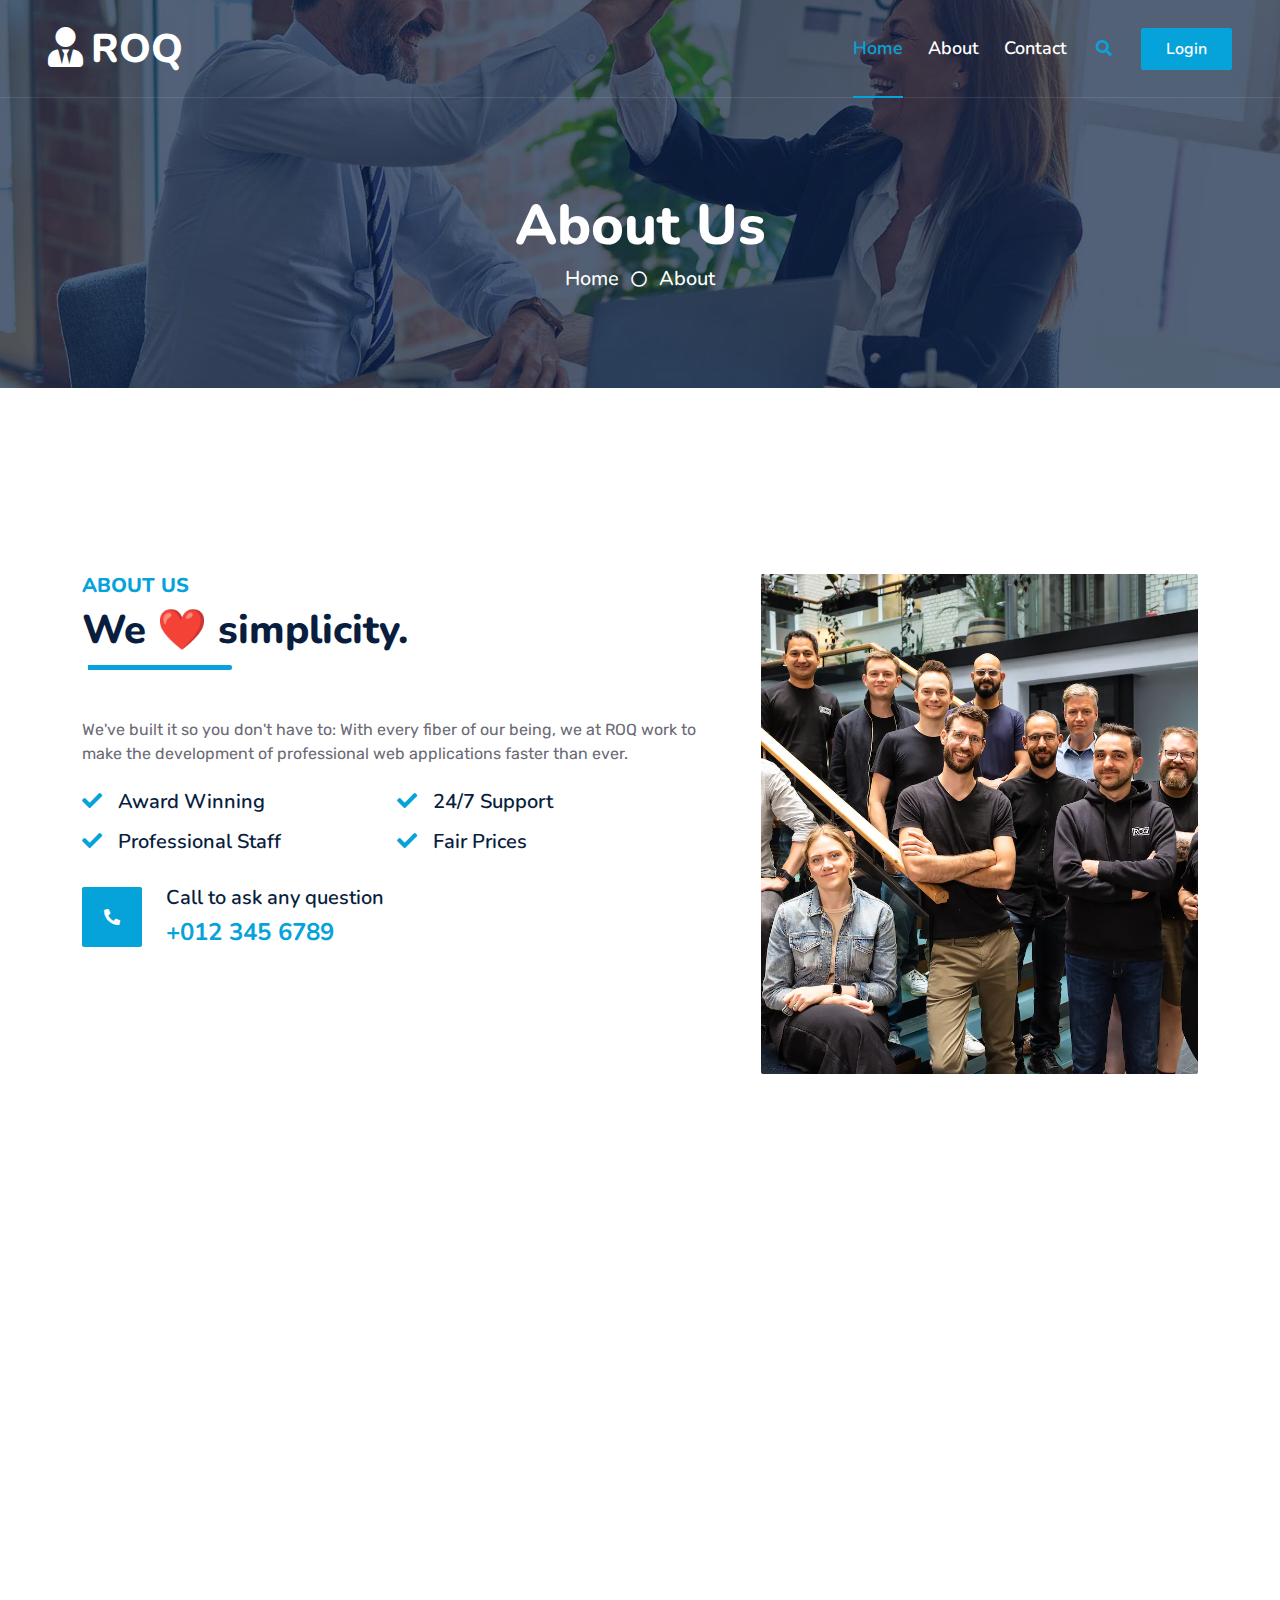
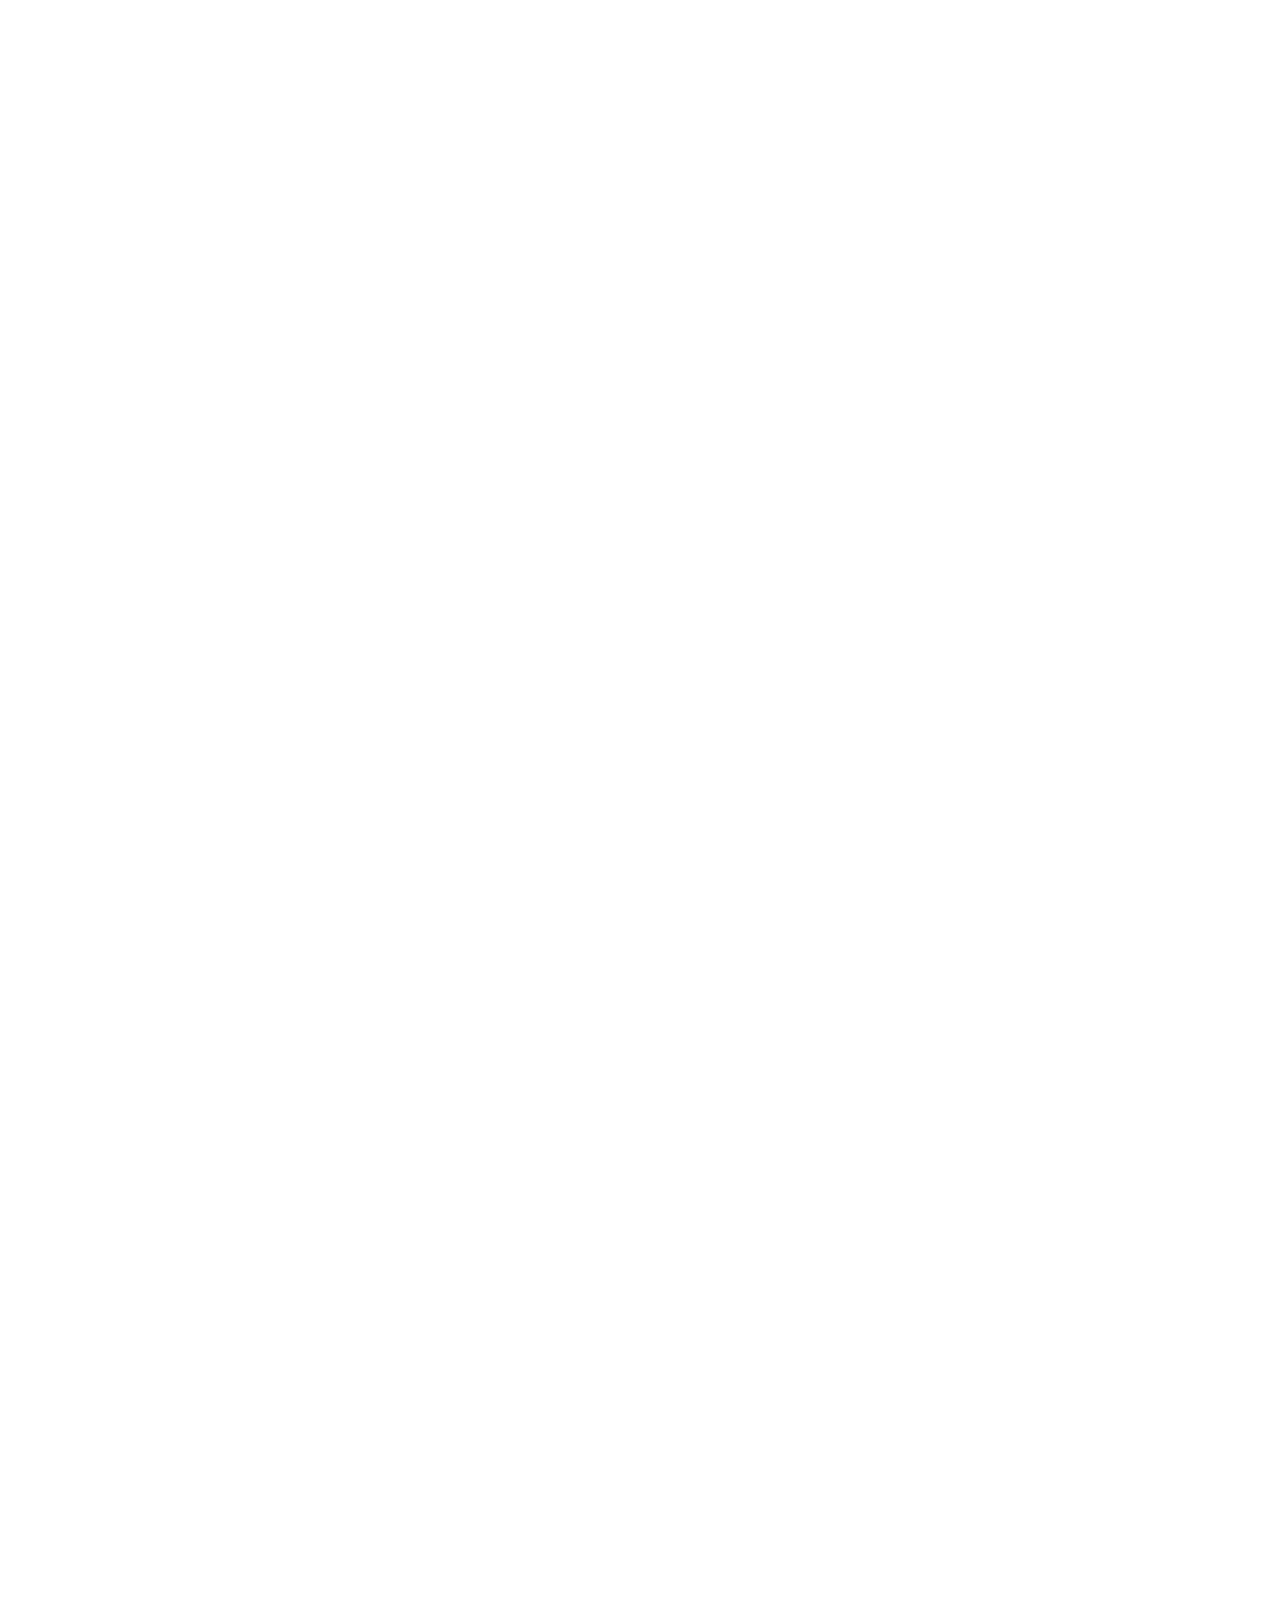
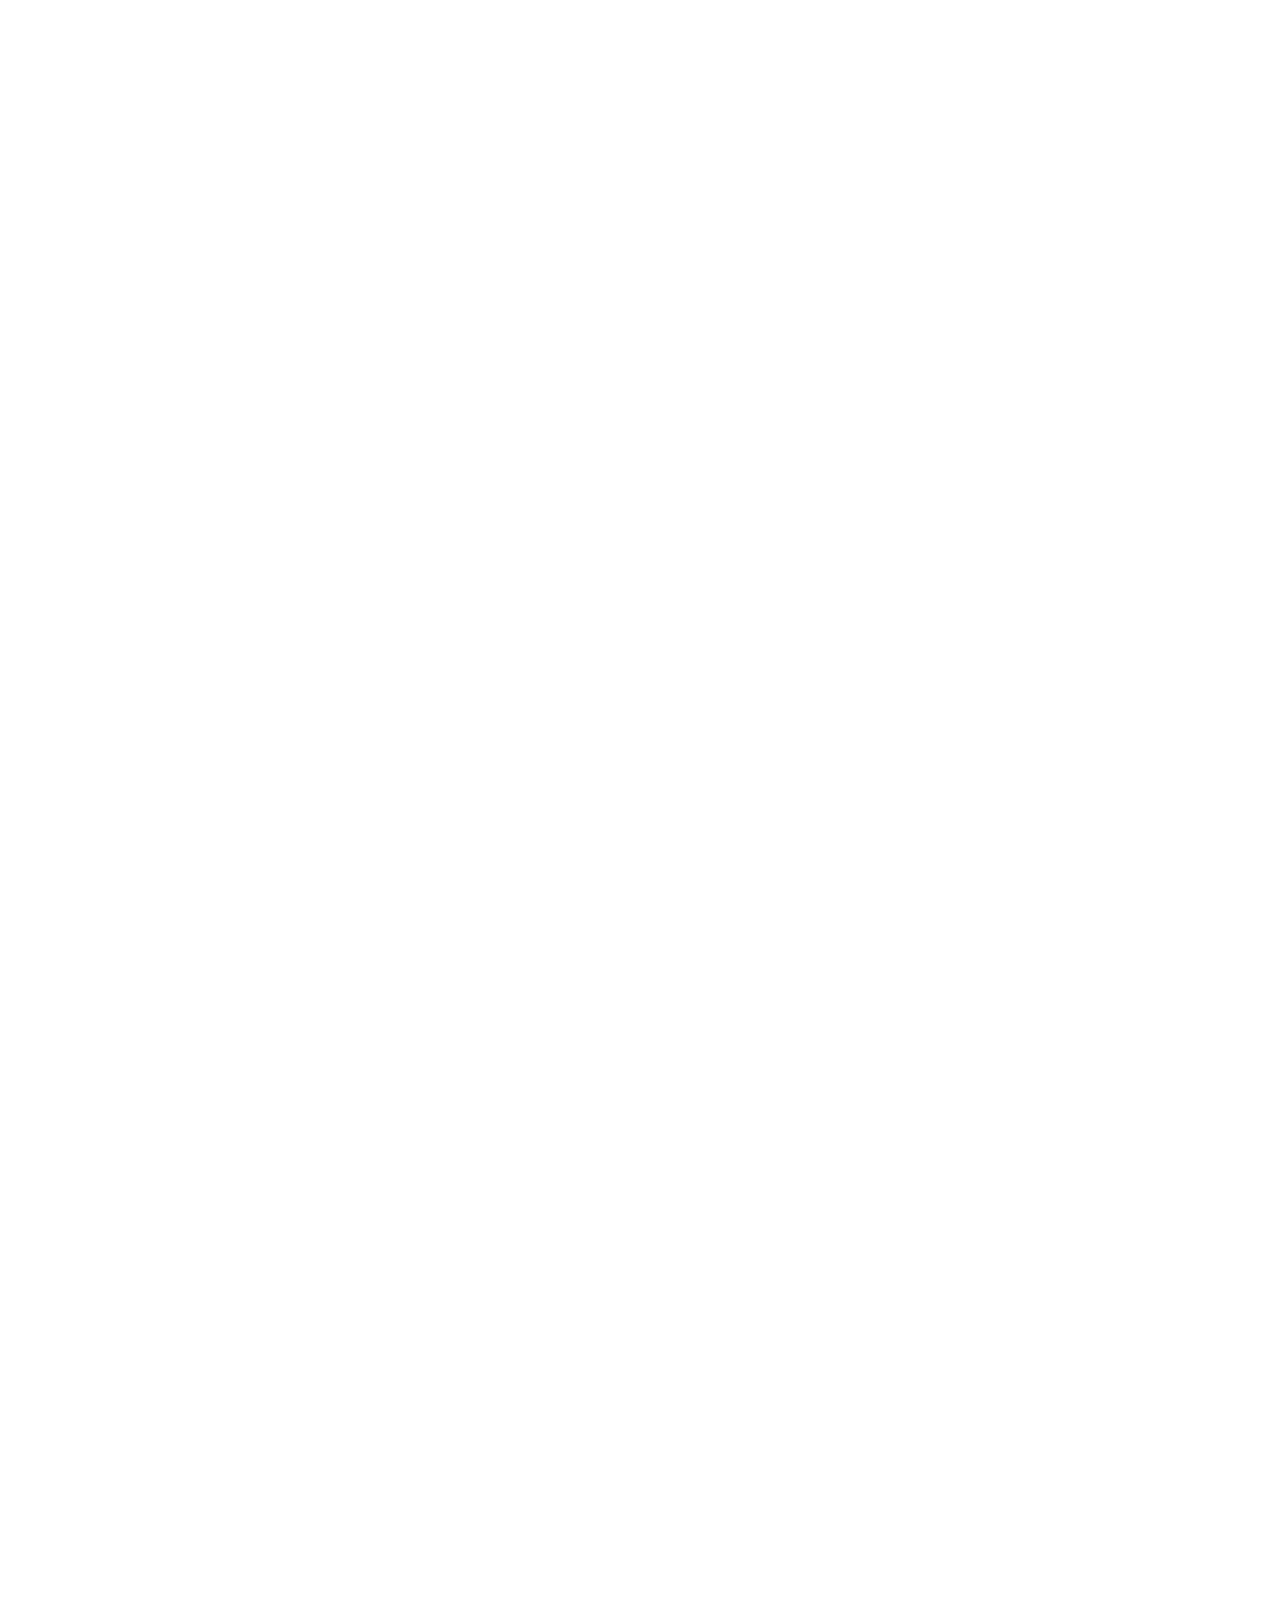
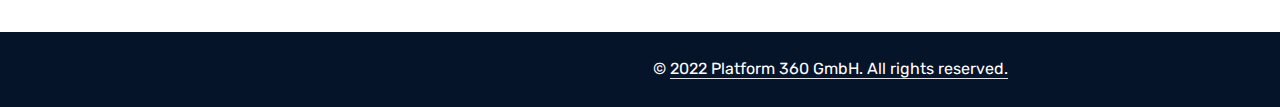
<file: about.html>
<!DOCTYPE html>
<html lang="en">

<head>
    <meta charset="utf-8">
    <title>ROQ</title>
    <meta content="width=device-width, initial-scale=1.0" name="viewport">
    <meta content="Free HTML Templates" name="keywords">
    <meta content="Free HTML Templates" name="description">

    <!-- Favicon -->
    <link href="img/favicon.ico" rel="icon">

    <!-- Google Web Fonts -->
    <link rel="preconnect" href="https://fonts.googleapis.com">
    <link rel="preconnect" href="https://fonts.gstatic.com" crossorigin>
    <link href="https://fonts.googleapis.com/css2?family=Nunito:wght@400;600;700;800&family=Rubik:wght@400;500;600;700&display=swap" rel="stylesheet">

    <!-- Icon Font Stylesheet -->
    <link href="https://cdnjs.cloudflare.com/ajax/libs/font-awesome/5.10.0/css/all.min.css" rel="stylesheet">
    <link href="https://cdn.jsdelivr.net/npm/bootstrap-icons@1.4.1/font/bootstrap-icons.css" rel="stylesheet">

    <!-- Libraries Stylesheet -->
    <link href="lib/owlcarousel/assets/owl.carousel.min.css" rel="stylesheet">
    <link href="lib/animate/animate.min.css" rel="stylesheet">

    <!-- Customized Bootstrap Stylesheet -->
    <link href="css/bootstrap.min.css" rel="stylesheet">

    <!-- Template Stylesheet -->
    <link href="css/style.css" rel="stylesheet">
</head>

<body>
    <!-- Spinner Start -->
    <div id="spinner" class="show bg-white position-fixed translate-middle w-100 vh-100 top-50 start-50 d-flex align-items-center justify-content-center">
        <div class="spinner"></div>
    </div>
    <!-- Spinner End -->


    <!-- Topbar Start -->

    <!-- Topbar End -->


    <!-- Navbar Start -->
    <div class="container-fluid position-relative p-0">
        <nav class="navbar navbar-expand-lg navbar-dark px-5 py-3 py-lg-0">
            <a href="index.html" class="navbar-brand p-0">
                <h1 class="m-0"><i class="fa fa-user-tie me-2"></i>ROQ</h1>
            </a>
            <button class="navbar-toggler" type="button" data-bs-toggle="collapse" data-bs-target="#navbarCollapse">
                <span class="fa fa-bars"></span>
            </button>
            <div class="collapse navbar-collapse" id="navbarCollapse">
                <div class="navbar-nav ms-auto py-0">
                    <a href="index.html" class="nav-item nav-link active">Home</a>
                    <a href="about.html" class="nav-item nav-link">About</a>
                    <a href="contact.html" class="nav-item nav-link">Contact</a>
        
                </div>
                </div>
                <butaton type="button" class="btn text-primary ms-3" data-bs-toggle="modal" data-bs-target="#searchModal"><i class="fa fa-search"></i></butaton>
                <a href="login.html" class="btn btn-primary py-2 px-4 ms-3">Login</a>
            </div>
        </nav>

        <div class="container-fluid bg-primary py-5 bg-header" style="margin-bottom: 90px;">
            <div class="row py-5">
                <div class="col-12 pt-lg-5 mt-lg-5 text-center">
                    <h1 class="display-4 text-white animated zoomIn">About Us</h1>
                    <a href="" class="h5 text-white">Home</a>
                    <i class="far fa-circle text-white px-2"></i>
                    <a href="" class="h5 text-white">About</a>
                </div>
            </div>
        </div>
    </div>
    <!-- Navbar End -->


    <!-- Full Screen Search Start -->
    <div class="modal fade" id="searchModal" tabindex="-1">
        <div class="modal-dialog modal-fullscreen">
            <div class="modal-content" style="background: rgba(9, 30, 62, .7);">
                <div class="modal-header border-0">
                    <button type="button" class="btn bg-white btn-close" data-bs-dismiss="modal" aria-label="Close"></button>
                </div>
                <div class="modal-body d-flex align-items-center justify-content-center">
                    <div class="input-group" style="max-width: 600px;">
                        <input type="text" class="form-control bg-transparent border-primary p-3" placeholder="Type search keyword">
                        <button class="btn btn-primary px-4"><i class="bi bi-search"></i></button>
                    </div>
                </div>
            </div>
        </div>
    </div>
    <!-- Full Screen Search End -->


    <!-- About Start -->
    <div class="container-fluid py-5 wow fadeInUp" data-wow-delay="0.1s">
        <div class="container py-5">
            <div class="row g-5">
                <div class="col-lg-7">
                    <div class="section-title position-relative pb-3 mb-5">
                        <h5 class="fw-bold text-primary text-uppercase">About Us</h5>
                        <h1 class="mb-0">We ❤️ simplicity.</h1>
                    </div>
                    <p class="mb-4">We've built it so you don't have to: With every fiber of our being, we at ROQ work to make the development of professional web applications faster than ever.</p>
                    <div class="row g-0 mb-3">
                        <div class="col-sm-6 wow zoomIn" data-wow-delay="0.2s">
                            <h5 class="mb-3"><i class="fa fa-check text-primary me-3"></i>Award Winning</h5>
                            <h5 class="mb-3"><i class="fa fa-check text-primary me-3"></i>Professional Staff</h5>
                        </div>
                        <div class="col-sm-6 wow zoomIn" data-wow-delay="0.4s">
                            <h5 class="mb-3"><i class="fa fa-check text-primary me-3"></i>24/7 Support</h5>
                            <h5 class="mb-3"><i class="fa fa-check text-primary me-3"></i>Fair Prices</h5>
                        </div>
                    </div>
                    <div class="d-flex align-items-center mb-4 wow fadeIn" data-wow-delay="0.6s">
                        <div class="bg-primary d-flex align-items-center justify-content-center rounded" style="width: 60px; height: 60px;">
                            <i class="fa fa-phone-alt text-white"></i>
                        </div>
                        <div class="ps-4">
                            <h5 class="mb-2">Call to ask any question</h5>
                            <h4 class="text-primary mb-0">+012 345 6789</h4>
                        </div>
                    </div>
                    <a href="#" class="btn btn-primary py-3 px-5 mt-3 wow zoomIn" data-wow-delay="0.9s">Request A Quote</a>
                </div>
                <div class="col-lg-5" style="min-height: 500px;">
                    <div class="position-relative h-100">
                        <img class="position-absolute w-100 h-100 rounded wow zoomIn" data-wow-delay="0.9s" src="img/abtimg1.webp" style="object-fit: cover;">
                    </div>
                </div>
            </div>
        </div>
    </div>
    <!-- About End -->
     
    <div class="container-fluid py-5 wow fadeInUp" data-wow-delay="0.1s">
        <div class="container py-5">

            <div class="row g-5">
                <div class="col-lg-5" style="min-height: 500px;">
                    <div class="position-relative h-100">
                        <img class="position-absolute w-100 h-100 rounded wow zoomIn" data-wow-delay="0.9s" src="img/abtimg2.webp" style="object-fit: cover;">
                    </div>
                </div>
                <div class="col-lg-7">
                    <div class="section-title position-relative pb-3 mb-5">
                        <h1 class="mb-0">ROQ is the solution that we were missing ourselves</h1>
                    </div>
                    <p class="mb-4">As a developer, you intuitively want to build everything yourself. However, once you see how complex and apparently easy things can be, you want to use existing functionality whenever possible.

                        ROQ enables you to deliver incredible SaaS app by providing the features you will surely need. You can use our features within hours – with depth and quality you would not be able to built yourself.
                        
                        Facilitating the work of fellow engineers is what drives us!
                        
                        Fabian Wesner, Co-Founder ROQ Technology</p>
            
                </div>
                
            </div>
        </div>
    </div>
   <!-- testimonial -->
 
   <div class="container-fluid py-5 wow fadeInUp" data-wow-delay="0.1s">
    <div class="container py-5">
        <div class="section-title text-center position-relative pb-3 mb-4 mx-auto" style="max-width: 600px;">
            <h5 class="fw-bold text-primary text-uppercase">In the News</h5>
        </div>
        <div class="owl-carousel testimonial-carousel wow fadeInUp" data-wow-delay="0.6s">
            <div class="testimonial-item bg-light my-4">
                <div class="d-flex align-items-center border-bottom pt-5 pb-4 px-5">
                    <img class="img-fluid rounded" src="img/tes1.webp" style="width: 60px; height: 60px;" >
                    <div class="ps-4">
                        <h4 class="text-primary mb-1">welt.de</h4>
                        <small class="text-uppercase"></small>
                    </div>
                </div>
                <div class="pt-4 pb-5 px-5">
                    Dolor et eos labore, stet justo sed est sed. Diam sed sed dolor stet amet eirmod eos labore diam
                </div>
            </div>
            <div class="testimonial-item bg-light my-4">
                <div class="d-flex align-items-center border-bottom pt-5 pb-4 px-5">
                    <img class="img-fluid rounded" src="img/tes2.webp" style="width: 60px; height: 60px;" >
                    <div class="ps-4">
                        <h4 class="text-primary mb-1">Deutche Startup</h4>
                        <small class="text-uppercase"></small>
                    </div>
                </div>
                <div class="pt-4 pb-5 px-5">
                    Dolor et eos labore, stet justo sed est sed. Diam sed sed dolor stet amet eirmod eos labore diam
                </div>
            </div>
            <div class="testimonial-item bg-light my-4">
                <div class="d-flex align-items-center border-bottom pt-5 pb-4 px-5">
                    <img class="img-fluid rounded" src="img/tes3.webp" style="width: 60px; height: 60px;" >
                    <div class="ps-4">
                        <h4 class="text-primary mb-1">Alphalist podcast</h4>
                        <small class="text-uppercase"></small>
                    </div>
                </div>
                <div class="pt-4 pb-5 px-5">
                    Dolor et eos labore, stet justo sed est sed. Diam sed sed dolor stet amet eirmod eos labore diam
                </div>
            </div>
        </div>
    </div>
</div>

   <!-- testimonial -->

    <!-- Team Start -->
    <div class="container-fluid py-5 wow fadeInUp" data-wow-delay="0.1s">
        <div class="container py-5">
            <div class="section-title text-center position-relative pb-3 mb-5 mx-auto" style="max-width: 600px;">
                <h1 class="mb-0">On the mission to improve the work of fellow developers 🤘</h1>
            </div>
            <div class="row g-5">
                <div class="col-lg-4 wow slideInUp" data-wow-delay="0.3s">
                    <div class="team-item bg-light rounded overflow-hidden">
                        <div class="team-img position-relative overflow-hidden">
                            <img class="img-fluid w-100" src="img/team1.webp" alt="">
                            <div class="team-social">
                                <a class="btn btn-lg btn-primary btn-lg-square rounded" href=""><i class="fab fa-twitter fw-normal"></i></a>
                                <a class="btn btn-lg btn-primary btn-lg-square rounded" href=""><i class="fab fa-facebook-f fw-normal"></i></a>
                                <a class="btn btn-lg btn-primary btn-lg-square rounded" href=""><i class="fab fa-instagram fw-normal"></i></a>
                                <a class="btn btn-lg btn-primary btn-lg-square rounded" href=""><i class="fab fa-linkedin-in fw-normal"></i></a>
                            </div>
                        </div>
                        <div class="text-center py-4">
                            <h4 class="text-primary">Tim Nimrier</h4>
                            <p class="text-uppercase m-0">Co Founder</p>
                        </div>
                    </div>
                </div>
                <div class="col-lg-4 wow slideInUp" data-wow-delay="0.6s">
                    <div class="team-item bg-light rounded overflow-hidden">
                        <div class="team-img position-relative overflow-hidden">
                            <img class="img-fluid w-100" src="img/team2.webp" alt="">
                            <div class="team-social">
                                <a class="btn btn-lg btn-primary btn-lg-square rounded" href=""><i class="fab fa-twitter fw-normal"></i></a>
                                <a class="btn btn-lg btn-primary btn-lg-square rounded" href=""><i class="fab fa-facebook-f fw-normal"></i></a>
                                <a class="btn btn-lg btn-primary btn-lg-square rounded" href=""><i class="fab fa-instagram fw-normal"></i></a>
                                <a class="btn btn-lg btn-primary btn-lg-square rounded" href=""><i class="fab fa-linkedin-in fw-normal"></i></a>
                            </div>
                        </div>
                        <div class="text-center py-4">
                            <h4 class="text-primary">Fabian Wesner</h4>
                            <p class="text-uppercase m-0">CTO & Co Founder</p>
                        </div>
                    </div>
                </div>
                <div class="col-lg-4 wow slideInUp" data-wow-delay="0.9s">
                    <div class="team-item bg-light rounded overflow-hidden">
                        <div class="team-img position-relative overflow-hidden">
                            <img class="img-fluid w-100" src="img/team3.webp" alt="">
                            <div class="team-social">
                                <a class="btn btn-lg btn-primary btn-lg-square rounded" href=""><i class="fab fa-twitter fw-normal"></i></a>
                                <a class="btn btn-lg btn-primary btn-lg-square rounded" href=""><i class="fab fa-facebook-f fw-normal"></i></a>
                                <a class="btn btn-lg btn-primary btn-lg-square rounded" href=""><i class="fab fa-instagram fw-normal"></i></a>
                                <a class="btn btn-lg btn-primary btn-lg-square rounded" href=""><i class="fab fa-linkedin-in fw-normal"></i></a>
                            </div>
                        </div>
                        <div class="text-center py-4">
                            <h4 class="text-primary">Praveen Koka</h4>
                            <p class="text-uppercase m-0">Vp Engineer</p>
                        </div>
                    </div>
                </div>

                <div class="col-lg-4 wow slideInUp" data-wow-delay="0.9s">
                    <div class="team-item bg-light rounded overflow-hidden">
                        <div class="team-img position-relative overflow-hidden">
                            <img class="img-fluid w-100" src="img/team4.webp" alt="">
                            <div class="team-social">
                                <a class="btn btn-lg btn-primary btn-lg-square rounded" href=""><i class="fab fa-twitter fw-normal"></i></a>
                                <a class="btn btn-lg btn-primary btn-lg-square rounded" href=""><i class="fab fa-facebook-f fw-normal"></i></a>
                                <a class="btn btn-lg btn-primary btn-lg-square rounded" href=""><i class="fab fa-instagram fw-normal"></i></a>
                                <a class="btn btn-lg btn-primary btn-lg-square rounded" href=""><i class="fab fa-linkedin-in fw-normal"></i></a>
                            </div>
                        </div>
                        <div class="text-center py-4">
                            <h4 class="text-primary">Necoly Savin</h4>
                            <p class="text-uppercase m-0">Lead Artitect</p>
                        </div>
                    </div>
                </div>
                <div class="col-lg-4 wow slideInUp" data-wow-delay="0.9s">
                    <div class="team-item bg-light rounded overflow-hidden">
                        <div class="team-img position-relative overflow-hidden">
                            <img class="img-fluid w-100" src="img/team1.webp" alt="">
                            <div class="team-social">
                                <a class="btn btn-lg btn-primary btn-lg-square rounded" href=""><i class="fab fa-twitter fw-normal"></i></a>
                                <a class="btn btn-lg btn-primary btn-lg-square rounded" href=""><i class="fab fa-facebook-f fw-normal"></i></a>
                                <a class="btn btn-lg btn-primary btn-lg-square rounded" href=""><i class="fab fa-instagram fw-normal"></i></a>
                                <a class="btn btn-lg btn-primary btn-lg-square rounded" href=""><i class="fab fa-linkedin-in fw-normal"></i></a>
                            </div>
                        </div>
                        <div class="text-center py-4">
                            <h4 class="text-primary">Ahmed Sohaib</h4>
                            <p class="text-uppercase m-0">Director Infratstucture</p>
                        </div>
                    </div>
                </div>
                <div class="col-lg-4 wow slideInUp" data-wow-delay="0.9s">
                    <div class="team-item bg-light rounded overflow-hidden">
                        <div class="team-img position-relative overflow-hidden">
                            <img class="img-fluid w-100" src="img/team2.webp" alt="">
                            <div class="team-social">
                                <a class="btn btn-lg btn-primary btn-lg-square rounded" href=""><i class="fab fa-twitter fw-normal"></i></a>
                                <a class="btn btn-lg btn-primary btn-lg-square rounded" href=""><i class="fab fa-facebook-f fw-normal"></i></a>
                                <a class="btn btn-lg btn-primary btn-lg-square rounded" href=""><i class="fab fa-instagram fw-normal"></i></a>
                                <a class="btn btn-lg btn-primary btn-lg-square rounded" href=""><i class="fab fa-linkedin-in fw-normal"></i></a>
                            </div>
                        </div>
                        <div class="text-center py-4">
                            <h4 class="text-primary">Tobias Stetter</h4>
                            <p class="text-uppercase m-0">Director Marketing</p>
                        </div>
                    </div>
                </div>
            </div>
        </div>
    </div>
    <!-- Team End -->


    <!-- Vendor Start -->
    <div class="container-fluid py-5 wow fadeInUp" data-wow-delay="0.1s">
        <div class="container py-5">
            <div class="row g-5">
                <div class="col-lg-7">
                    <div class="section-title position-relative pb-3 mb-5">
                        <h5 class="fw-bold text-primary text-uppercase">Meet the founders</h5>
                        <p class="mb-0">ROQ was founded in 2020 by Tim Niemeier and Fabian Wesner, two experienced CTOs and the remaining team joined shortly thereafter.

                            Tim left his CTO position at Rocket Internet and Global Founders Capital to start ROQ. Earlier in his career, Tim was a freelancing CTO delivering large-scale IT innovation projects for startups and enterprises. Also, he was a frequent consultant to VCs and PEs for tech due diligences. Earlier he launched two tech startups in Berlin, both with a sucessful exit.
                            
                            Fabian co-founded and built the tech side of Spryker Systems, one of the leading commerce solutions in the market. Earlier, he was CTO at Rocket Internet and Project A.</p>
                    </div>
            
    
                   
                </div>
                <div class="col-lg-5" style="min-height: 500px;">
                    <div class="position-relative h-100">
                        <img class="position-absolute w-100 h-100 rounded wow zoomIn" data-wow-delay="0.9s" src="img/abtimg3.webp" style="object-fit: cover;">
                    </div>
                </div>
            </div>
        </div>
    </div>
    <!-- Vendor End -->
    

    <!-- Footer Start -->
    <div class="container-fluid bg-dark text-light mt-5 wow fadeInUp" data-wow-delay="0.1s">
        <div class="container">
            <div class="row gx-5">
                <div class="col-lg-4 col-md-6 footer-about">
                    <div class="d-flex flex-column align-items-center justify-content-center text-center h-100 bg-primary p-4">
                        <a href="index.html" class="navbar-brand">
                            <h1 class="m-0 text-white"><i class="fa fa-user-tie me-2"></i>ROQ</h1>
                        </a>
                        <p class="mt-3 mb-4">Lorem diam sit erat dolor elitr et, diam lorem justo amet clita stet eos sit. Elitr dolor duo lorem, elitr clita ipsum sea. Diam amet erat lorem stet eos. Diam amet et kasd eos duo.</p>
                        <form action="">
                            <div class="input-group">
                                <input type="text" class="form-control border-white p-3" placeholder="Your Email">
                                <button class="btn btn-dark">Sign Up</button>
                            </div>
                        </form>
                    </div>
                </div>
                <div class="col-lg-8 col-md-6">
                    <div class="row gx-5">
                        <div class="col-lg-4 col-md-12 pt-5 mb-5">
                            <div class="section-title section-title-sm position-relative pb-3 mb-4">
                                <h3 class="text-light mb-0">Get In Touch</h3>
                            </div>
                            <div class="d-flex mb-2">
                                <i class="bi bi-geo-alt text-primary me-2"></i>
                                <p class="mb-0">123 Street, New York, USA</p>
                            </div>
                            <div class="d-flex mb-2">
                                <i class="bi bi-envelope-open text-primary me-2"></i>
                                <p class="mb-0">info@example.com</p>
                            </div>
                            <div class="d-flex mb-2">
                                <i class="bi bi-telephone text-primary me-2"></i>
                                <p class="mb-0">+012 345 67890</p>
                            </div>
                            <div class="d-flex mt-4">
                                <a class="btn btn-primary btn-square me-2" href="#"><i class="fab fa-twitter fw-normal"></i></a>
                                <a class="btn btn-primary btn-square me-2" href="#"><i class="fab fa-facebook-f fw-normal"></i></a>
                                <a class="btn btn-primary btn-square me-2" href="#"><i class="fab fa-linkedin-in fw-normal"></i></a>
                                <a class="btn btn-primary btn-square" href="#"><i class="fab fa-instagram fw-normal"></i></a>
                            </div>
                        </div>
                        <div class="col-lg-4 col-md-12 pt-0 pt-lg-5 mb-5">
                            <div class="section-title section-title-sm position-relative pb-3 mb-4">
                                <h3 class="text-light mb-0">Quick Links</h3>
                            </div>
                            <div class="link-animated d-flex flex-column justify-content-start">
                                <a class="text-light mb-2" href="#"><i class="bi bi-arrow-right text-primary me-2"></i>Inprint</a>
                                <a class="text-light mb-2" href="#"><i class="bi bi-arrow-right text-primary me-2"></i>Privacy</a>
                                <a class="text-light mb-2" href="#"><i class="bi bi-arrow-right text-primary me-2"></i>Jobs</a>
                            </div>
                        </div>
                    </div>
                </div>
            </div>
        </div>
    </div>
    <div class="container-fluid text-white" style="background: #061429;">
        <div class="container text-center">
            <div class="row justify-content-end">
                <div class="col-lg-8 col-md-6">
                    <div class="d-flex align-items-center justify-content-center" style="height: 75px;">
                        <p class="mb-0">&copy; <a class="text-white border-bottom" href="#">2022 Platform 360 GmbH. All rights reserved.</a> 
						
                    </div>
                </div>
            </div>
        </div>
    </div>
    <!-- Footer End -->


    <!-- Back to Top -->
    <a href="#" class="btn btn-lg btn-primary btn-lg-square rounded back-to-top"><i class="bi bi-arrow-up"></i></a>


    <!-- JavaScript Libraries -->
    <script src="https://code.jquery.com/jquery-3.4.1.min.js"></script>
    <script src="https://cdn.jsdelivr.net/npm/bootstrap@5.0.0/dist/js/bootstrap.bundle.min.js"></script>
    <script src="lib/wow/wow.min.js"></script>
    <script src="lib/easing/easing.min.js"></script>
    <script src="lib/waypoints/waypoints.min.js"></script>
    <script src="lib/counterup/counterup.min.js"></script>
    <script src="lib/owlcarousel/owl.carousel.min.js"></script>

    <!-- Template Javascript -->
    <script src="js/main.js"></script>
</body>

</html>
</file>
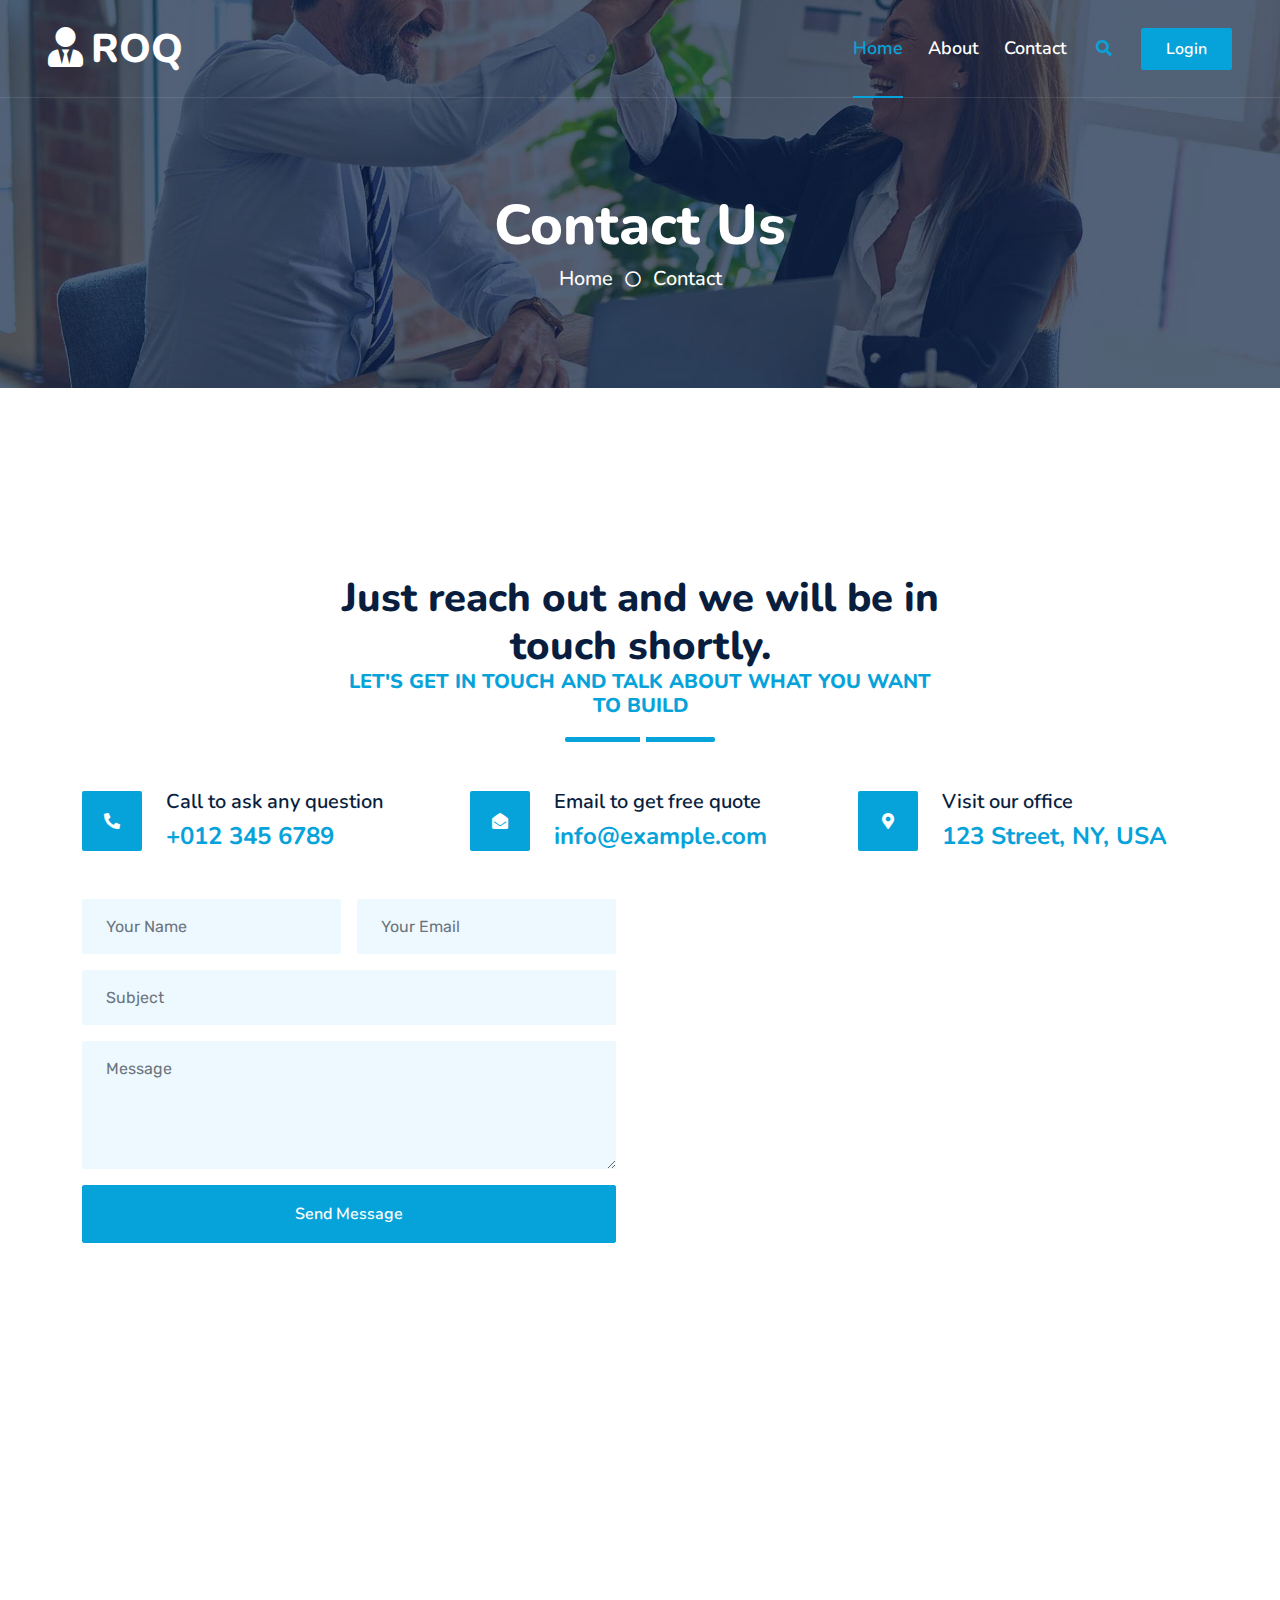
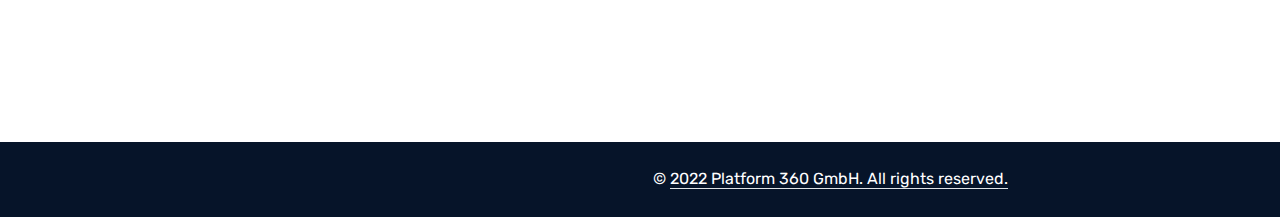
<file: contact.html>
<!DOCTYPE html>
<html lang="en">

<head>
    <meta charset="utf-8">
    <title>ROQ</title>
    <meta content="width=device-width, initial-scale=1.0" name="viewport">
    <meta content="Free HTML Templates" name="keywords">
    <meta content="Free HTML Templates" name="description">

    <!-- Favicon -->
    <link href="img/favicon.ico" rel="icon">

    <!-- Google Web Fonts -->
    <link rel="preconnect" href="https://fonts.googleapis.com">
    <link rel="preconnect" href="https://fonts.gstatic.com" crossorigin>
    <link href="https://fonts.googleapis.com/css2?family=Nunito:wght@400;600;700;800&family=Rubik:wght@400;500;600;700&display=swap" rel="stylesheet">

    <!-- Icon Font Stylesheet -->
    <link href="https://cdnjs.cloudflare.com/ajax/libs/font-awesome/5.10.0/css/all.min.css" rel="stylesheet">
    <link href="https://cdn.jsdelivr.net/npm/bootstrap-icons@1.4.1/font/bootstrap-icons.css" rel="stylesheet">

    <!-- Libraries Stylesheet -->
    <link href="lib/owlcarousel/assets/owl.carousel.min.css" rel="stylesheet">
    <link href="lib/animate/animate.min.css" rel="stylesheet">

    <!-- Customized Bootstrap Stylesheet -->
    <link href="css/bootstrap.min.css" rel="stylesheet">

    <!-- Template Stylesheet -->
    <link href="css/style.css" rel="stylesheet">
</head>

<body>
    <!-- Spinner Start -->
    <div id="spinner" class="show bg-white position-fixed translate-middle w-100 vh-100 top-50 start-50 d-flex align-items-center justify-content-center">
        <div class="spinner"></div>
    </div>
    <!-- Spinner End -->


    <!-- Topbar Start -->

    <!-- Topbar End -->


    <!-- Navbar Start -->
    <div class="container-fluid position-relative p-0">
        <nav class="navbar navbar-expand-lg navbar-dark px-5 py-3 py-lg-0">
            <a href="index.html" class="navbar-brand p-0">
                <h1 class="m-0"><i class="fa fa-user-tie me-2"></i>ROQ</h1>
            </a>
            <button class="navbar-toggler" type="button" data-bs-toggle="collapse" data-bs-target="#navbarCollapse">
                <span class="fa fa-bars"></span>
            </button>
            <div class="collapse navbar-collapse" id="navbarCollapse">
                <div class="navbar-nav ms-auto py-0">
                    <a href="index.html" class="nav-item nav-link active">Home</a>
                    <a href="about.html" class="nav-item nav-link">About</a>
                    <a href="contact.html" class="nav-item nav-link">Contact</a>
        
                </div>
                </div>
                <butaton type="button" class="btn text-primary ms-3" data-bs-toggle="modal" data-bs-target="#searchModal"><i class="fa fa-search"></i></butaton>
                <a href="login.html" class="btn btn-primary py-2 px-4 ms-3">Login</a>
            </div>
        </nav>

        <div class="container-fluid bg-primary py-5 bg-header" style="margin-bottom: 90px;">
            <div class="row py-5">
                <div class="col-12 pt-lg-5 mt-lg-5 text-center">
                    <h1 class="display-4 text-white animated zoomIn">Contact Us</h1>
                    <a href="" class="h5 text-white">Home</a>
                    <i class="far fa-circle text-white px-2"></i>
                    <a href="" class="h5 text-white">Contact</a>
                </div>
            </div>
        </div>
    </div>
    <!-- Navbar End -->


    <!-- Full Screen Search Start -->
    <div class="modal fade" id="searchModal" tabindex="-1">
        <div class="modal-dialog modal-fullscreen">
            <div class="modal-content" style="background: rgba(9, 30, 62, .7);">
                <div class="modal-header border-0">
                    <button type="button" class="btn bg-white btn-close" data-bs-dismiss="modal" aria-label="Close"></button>
                </div>
                <div class="modal-body d-flex align-items-center justify-content-center">
                    <div class="input-group" style="max-width: 600px;">
                        <input type="text" class="form-control bg-transparent border-primary p-3" placeholder="Type search keyword">
                        <button class="btn btn-primary px-4"><i class="bi bi-search"></i></button>
                    </div>
                </div>
            </div>
        </div>
    </div>
    <!-- Full Screen Search End -->


    <!-- Contact Start -->
    <div class="container-fluid py-5 wow fadeInUp" data-wow-delay="0.1s">
        <div class="container py-5">
            <div class="section-title text-center position-relative pb-3 mb-5 mx-auto" style="max-width: 600px;">
        
                <h1 class="mb-0">Just reach out and we will be in touch shortly.</h1>
                <h5 class="fw-bold text-primary text-uppercase">Let's get in touch and talk about what you want to build</h5>
            </div>
            <div class="row g-5 mb-5">
                <div class="col-lg-4">
                    <div class="d-flex align-items-center wow fadeIn" data-wow-delay="0.1s">
                        <div class="bg-primary d-flex align-items-center justify-content-center rounded" style="width: 60px; height: 60px;">
                            <i class="fa fa-phone-alt text-white"></i>
                        </div>
                        <div class="ps-4">
                            <h5 class="mb-2">Call to ask any question</h5>
                            <h4 class="text-primary mb-0">+012 345 6789</h4>
                        </div>
                    </div>
                </div>
                <div class="col-lg-4">
                    <div class="d-flex align-items-center wow fadeIn" data-wow-delay="0.4s">
                        <div class="bg-primary d-flex align-items-center justify-content-center rounded" style="width: 60px; height: 60px;">
                            <i class="fa fa-envelope-open text-white"></i>
                        </div>
                        <div class="ps-4">
                            <h5 class="mb-2">Email to get free quote</h5>
                            <h4 class="text-primary mb-0">info@example.com</h4>
                        </div>
                    </div>
                </div>
                <div class="col-lg-4">
                    <div class="d-flex align-items-center wow fadeIn" data-wow-delay="0.8s">
                        <div class="bg-primary d-flex align-items-center justify-content-center rounded" style="width: 60px; height: 60px;">
                            <i class="fa fa-map-marker-alt text-white"></i>
                        </div>
                        <div class="ps-4">
                            <h5 class="mb-2">Visit our office</h5>
                            <h4 class="text-primary mb-0">123 Street, NY, USA</h4>
                        </div>
                    </div>
                </div>
            </div>
            <div class="row g-5">
                <div class="col-lg-6 wow slideInUp" data-wow-delay="0.3s">
                    <form>
                        <div class="row g-3">
                            <div class="col-md-6">
                                <input type="text" class="form-control border-0 bg-light px-4" placeholder="Your Name" style="height: 55px;">
                            </div>
                            <div class="col-md-6">
                                <input type="email" class="form-control border-0 bg-light px-4" placeholder="Your Email" style="height: 55px;">
                            </div>
                            <div class="col-12">
                                <input type="text" class="form-control border-0 bg-light px-4" placeholder="Subject" style="height: 55px;">
                            </div>
                            <div class="col-12">
                                <textarea class="form-control border-0 bg-light px-4 py-3" rows="4" placeholder="Message"></textarea>
                            </div>
                            <div class="col-12">
                                <button class="btn btn-primary w-100 py-3" type="submit">Send Message</button>
                            </div>
                        </div>
                    </form>
                </div>
                <div class="col-lg-6 wow slideInUp" data-wow-delay="0.6s">
                    <iframe class="position-relative rounded w-100 h-100"
                        src="https://www.google.com/maps/embed?pb=!1m18!1m12!1m3!1d3001156.4288297426!2d-78.01371936852176!3d42.72876761954724!2m3!1f0!2f0!3f0!3m2!1i1024!2i768!4f13.1!3m3!1m2!1s0x4ccc4bf0f123a5a9%3A0xddcfc6c1de189567!2sNew%20York%2C%20USA!5e0!3m2!1sen!2sbd!4v1603794290143!5m2!1sen!2sbd"
                        frameborder="0" style="min-height: 350px; border:0;" allowfullscreen="" aria-hidden="false"
                        tabindex="0"></iframe>
                </div>
            </div>
        </div>
    </div>
    <!-- Contact End -->


    <!-- Vendor Start -->

    <!-- Vendor End -->
    

    <!-- Footer Start -->
    <div class="container-fluid bg-dark text-light mt-5 wow fadeInUp" data-wow-delay="0.1s">
        <div class="container">
            <div class="row gx-5">
                <div class="col-lg-4 col-md-6 footer-about">
                    <div class="d-flex flex-column align-items-center justify-content-center text-center h-100 bg-primary p-4">
                        <a href="index.html" class="navbar-brand">
                            <h1 class="m-0 text-white"><i class="fa fa-user-tie me-2"></i>ROQ</h1>
                        </a>
                        <p class="mt-3 mb-4">Lorem diam sit erat dolor elitr et, diam lorem justo amet clita stet eos sit. Elitr dolor duo lorem, elitr clita ipsum sea. Diam amet erat lorem stet eos. Diam amet et kasd eos duo.</p>
                        <form action="">
                            <div class="input-group">
                                <input type="text" class="form-control border-white p-3" placeholder="Your Email">
                                <button class="btn btn-dark">Sign Up</button>
                            </div>
                        </form>
                    </div>
                </div>
                <div class="col-lg-8 col-md-6">
                    <div class="row gx-5">
                        <div class="col-lg-4 col-md-12 pt-5 mb-5">
                            <div class="section-title section-title-sm position-relative pb-3 mb-4">
                                <h3 class="text-light mb-0">Get In Touch</h3>
                            </div>
                            <div class="d-flex mb-2">
                                <i class="bi bi-geo-alt text-primary me-2"></i>
                                <p class="mb-0">123 Street, New York, USA</p>
                            </div>
                            <div class="d-flex mb-2">
                                <i class="bi bi-envelope-open text-primary me-2"></i>
                                <p class="mb-0">info@example.com</p>
                            </div>
                            <div class="d-flex mb-2">
                                <i class="bi bi-telephone text-primary me-2"></i>
                                <p class="mb-0">+012 345 67890</p>
                            </div>
                            <div class="d-flex mt-4">
                                <a class="btn btn-primary btn-square me-2" href="#"><i class="fab fa-twitter fw-normal"></i></a>
                                <a class="btn btn-primary btn-square me-2" href="#"><i class="fab fa-facebook-f fw-normal"></i></a>
                                <a class="btn btn-primary btn-square me-2" href="#"><i class="fab fa-linkedin-in fw-normal"></i></a>
                                <a class="btn btn-primary btn-square" href="#"><i class="fab fa-instagram fw-normal"></i></a>
                            </div>
                        </div>
                        <div class="col-lg-4 col-md-12 pt-0 pt-lg-5 mb-5">
                            <div class="section-title section-title-sm position-relative pb-3 mb-4">
                                <h3 class="text-light mb-0">Quick Links</h3>
                            </div>
                            <div class="link-animated d-flex flex-column justify-content-start">
                                <a class="text-light mb-2" href="#"><i class="bi bi-arrow-right text-primary me-2"></i>Inprint</a>
                                <a class="text-light mb-2" href="#"><i class="bi bi-arrow-right text-primary me-2"></i>Privacy</a>
                                <a class="text-light mb-2" href="#"><i class="bi bi-arrow-right text-primary me-2"></i>Jobs</a>
                            </div>
                        </div>
                    </div>
                </div>
            </div>
        </div>
    </div>
    <div class="container-fluid text-white" style="background: #061429;">
        <div class="container text-center">
            <div class="row justify-content-end">
                <div class="col-lg-8 col-md-6">
                    <div class="d-flex align-items-center justify-content-center" style="height: 75px;">
                        <p class="mb-0">&copy; <a class="text-white border-bottom" href="#">2022 Platform 360 GmbH. All rights reserved.</a> 
						
                    </div>
                </div>
            </div>
        </div>
    </div>
    <!-- Footer End -->


    <!-- Back to Top -->
    <a href="#" class="btn btn-lg btn-primary btn-lg-square rounded back-to-top"><i class="bi bi-arrow-up"></i></a>


    <!-- JavaScript Libraries -->
    <script src="https://code.jquery.com/jquery-3.4.1.min.js"></script>
    <script src="https://cdn.jsdelivr.net/npm/bootstrap@5.0.0/dist/js/bootstrap.bundle.min.js"></script>
    <script src="lib/wow/wow.min.js"></script>
    <script src="lib/easing/easing.min.js"></script>
    <script src="lib/waypoints/waypoints.min.js"></script>
    <script src="lib/counterup/counterup.min.js"></script>
    <script src="lib/owlcarousel/owl.carousel.min.js"></script>

    <!-- Template Javascript -->
    <script src="js/main.js"></script>
</body>

</html>
</file>
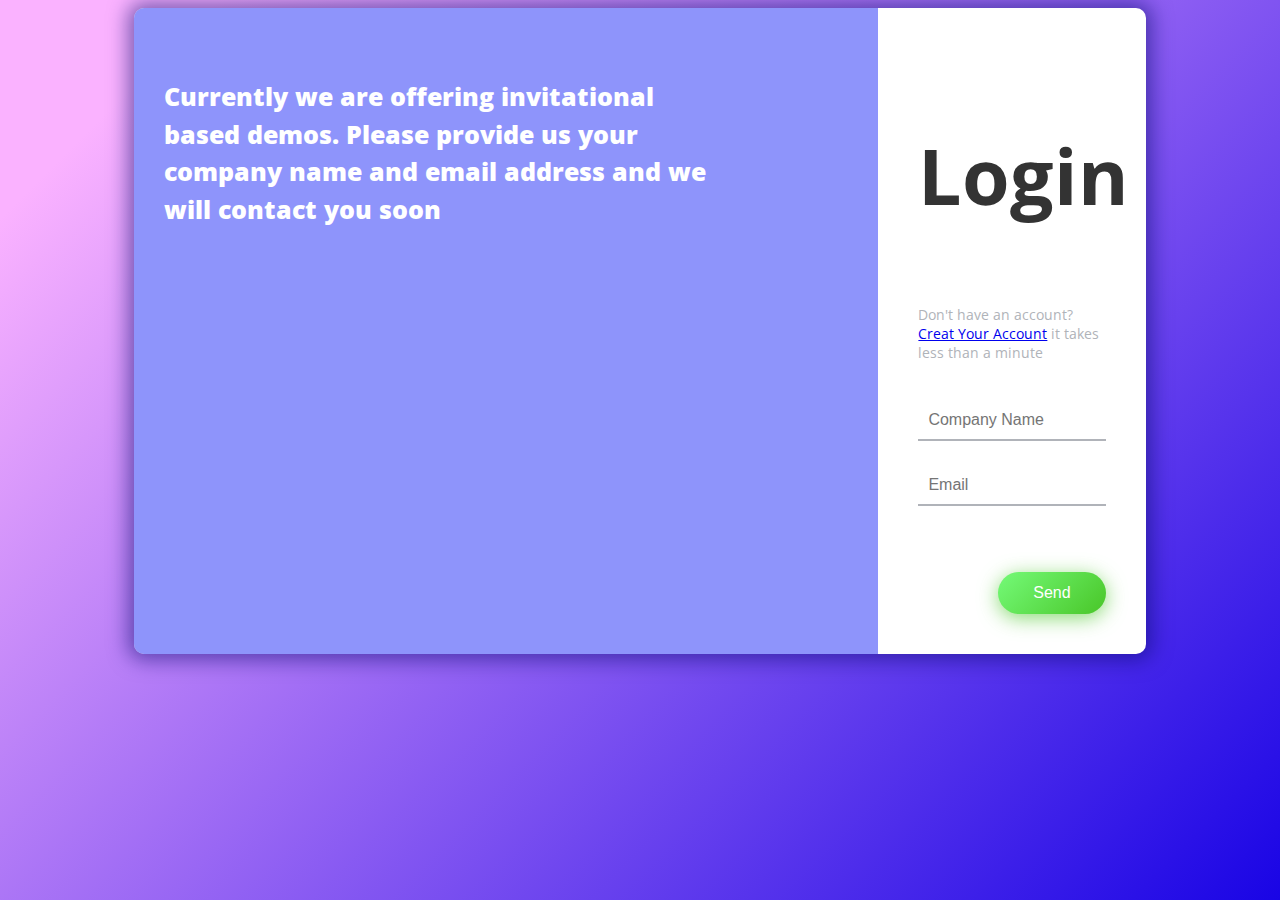
<file: login.html>
<!DOCTYPE html>
<html lang="en" >
<head>
  <meta charset="UTF-8">
  <title>Login</title>
  <link href="https://fonts.googleapis.com/css?family=Open+Sans" rel="stylesheet">


<link href="https://maxcdn.bootstrapcdn.com/font-awesome/4.7.0/css/font-awesome.min.css" rel="stylesheet" integrity="sha384-wvfXpqpZZVQGK6TAh5PVlGOfQNHSoD2xbE+QkPxCAFlNEevoEH3Sl0sibVcOQVnN" crossorigin="anonymous"><link rel="stylesheet" href="./css/loginstyle.css">

</head>
<body>
<!-- partial:index.partial.html -->
<div class="box-form">
	<div class="left">
		<div class="overlay">
		<h1>Currently we are offering invitational based demos. Please provide us your company name and email address and we will contact you soon</h1>
		<p></p>
		</div>
	</div>
	
	
		<div class="right">
		<h5>Login</h5>
		<p>Don't have an account? <a href="#">Creat Your Account</a> it takes less than a minute</p>
		<div class="inputs">
			<input type="text" placeholder="Company Name">
			<br>
			<input type="email" placeholder="Email">
		</div>
			
			<br><br>
			

			
			<br>
			<button>Send</button>
	</div>
	
</div>
<!-- partial -->
  
</body>
</html>
</file>
<file: css/style.css>
/********** Template CSS **********/
:root {
    --primary: #06A3DA;
    --secondary: #34AD54;
    --light: #EEF9FF;
    --dark: #091E3E;
}


/*** Spinner ***/
.spinner {
    width: 40px;
    height: 40px;
    background: var(--primary);
    margin: 100px auto;
    -webkit-animation: sk-rotateplane 1.2s infinite ease-in-out;
    animation: sk-rotateplane 1.2s infinite ease-in-out;
}

@-webkit-keyframes sk-rotateplane {
    0% {
        -webkit-transform: perspective(120px)
    }
    50% {
        -webkit-transform: perspective(120px) rotateY(180deg)
    }
    100% {
        -webkit-transform: perspective(120px) rotateY(180deg) rotateX(180deg)
    }
}

@keyframes sk-rotateplane {
    0% {
        transform: perspective(120px) rotateX(0deg) rotateY(0deg);
        -webkit-transform: perspective(120px) rotateX(0deg) rotateY(0deg)
    }
    50% {
        transform: perspective(120px) rotateX(-180.1deg) rotateY(0deg);
        -webkit-transform: perspective(120px) rotateX(-180.1deg) rotateY(0deg)
    }
    100% {
        transform: perspective(120px) rotateX(-180deg) rotateY(-179.9deg);
        -webkit-transform: perspective(120px) rotateX(-180deg) rotateY(-179.9deg);
    }
}

#spinner {
    opacity: 0;
    visibility: hidden;
    transition: opacity .5s ease-out, visibility 0s linear .5s;
    z-index: 99999;
}

#spinner.show {
    transition: opacity .5s ease-out, visibility 0s linear 0s;
    visibility: visible;
    opacity: 1;
}


/*** Heading ***/
h1,
h2,
.fw-bold {
    font-weight: 800 !important;
}

h3,
h4,
.fw-semi-bold {
    font-weight: 700 !important;
}

h5,
h6,
.fw-medium {
    font-weight: 600 !important;
}


/*** Button ***/
.btn {
    font-family: 'Nunito', sans-serif;
    font-weight: 600;
    transition: .5s;
}

.btn-primary,
.btn-secondary {
    color: #FFFFFF;
    box-shadow: inset 0 0 0 50px transparent;
}

.btn-primary:hover {
    box-shadow: inset 0 0 0 0 var(--primary);
}

.btn-secondary:hover {
    box-shadow: inset 0 0 0 0 var(--secondary);
}

.btn-square {
    width: 36px;
    height: 36px;
}

.btn-sm-square {
    width: 30px;
    height: 30px;
}

.btn-lg-square {
    width: 48px;
    height: 48px;
}

.btn-square,
.btn-sm-square,
.btn-lg-square {
    padding-left: 0;
    padding-right: 0;
    text-align: center;
}


/*** Navbar ***/
.navbar-dark .navbar-nav .nav-link {
    font-family: 'Nunito', sans-serif;
    position: relative;
    margin-left: 25px;
    padding: 35px 0;
    color: #FFFFFF;
    font-size: 18px;
    font-weight: 600;
    outline: none;
    transition: .5s;
}

.sticky-top.navbar-dark .navbar-nav .nav-link {
    padding: 20px 0;
    color: var(--dark);
}

.navbar-dark .navbar-nav .nav-link:hover,
.navbar-dark .navbar-nav .nav-link.active {
    color: var(--primary);
}

.navbar-dark .navbar-brand h1 {
    color: #FFFFFF;
}

.navbar-dark .navbar-toggler {
    color: var(--primary) !important;
    border-color: var(--primary) !important;
}

@media (max-width: 991.98px) {
    .sticky-top.navbar-dark {
        position: relative;
        background: #FFFFFF;
    }

    .navbar-dark .navbar-nav .nav-link,
    .navbar-dark .navbar-nav .nav-link.show,
    .sticky-top.navbar-dark .navbar-nav .nav-link {
        padding: 10px 0;
        color: var(--dark);
    }

    .navbar-dark .navbar-brand h1 {
        color: var(--primary);
    }
}

@media (min-width: 992px) {
    .navbar-dark {
        position: absolute;
        width: 100%;
        top: 0;
        left: 0;
        border-bottom: 1px solid rgba(256, 256, 256, .1);
        z-index: 999;
    }
    
    .sticky-top.navbar-dark {
        position: fixed;
        background: #FFFFFF;
    }

    .navbar-dark .navbar-nav .nav-link::before {
        position: absolute;
        content: "";
        width: 0;
        height: 2px;
        bottom: -1px;
        left: 50%;
        background: var(--primary);
        transition: .5s;
    }

    .navbar-dark .navbar-nav .nav-link:hover::before,
    .navbar-dark .navbar-nav .nav-link.active::before {
        width: 100%;
        left: 0;
    }

    .navbar-dark .navbar-nav .nav-link.nav-contact::before {
        display: none;
    }

    .sticky-top.navbar-dark .navbar-brand h1 {
        color: var(--primary);
    }
}


/*** Carousel ***/
.carousel-caption {
    top: 0;
    left: 0;
    right: 0;
    bottom: 0;
    background: rgba(9, 30, 62, .7);
    z-index: 1;
}

@media (max-width: 576px) {
    .carousel-caption h5 {
        font-size: 14px;
        font-weight: 500 !important;
    }

    .carousel-caption h1 {
        font-size: 30px;
        font-weight: 600 !important;
    }
}

.carousel-control-prev,
.carousel-control-next {
    width: 10%;
}

.carousel-control-prev-icon,
.carousel-control-next-icon {
    width: 3rem;
    height: 3rem;
}


/*** Section Title ***/
.section-title::before {
    position: absolute;
    content: "";
    width: 150px;
    height: 5px;
    left: 0;
    bottom: 0;
    background: var(--primary);
    border-radius: 2px;
}

.section-title.text-center::before {
    left: 50%;
    margin-left: -75px;
}

.section-title.section-title-sm::before {
    width: 90px;
    height: 3px;
}

.section-title::after {
    position: absolute;
    content: "";
    width: 6px;
    height: 5px;
    bottom: 0px;
    background: #FFFFFF;
    -webkit-animation: section-title-run 5s infinite linear;
    animation: section-title-run 5s infinite linear;
}

.section-title.section-title-sm::after {
    width: 4px;
    height: 3px;
}

.section-title.text-center::after {
    -webkit-animation: section-title-run-center 5s infinite linear;
    animation: section-title-run-center 5s infinite linear;
}

.section-title.section-title-sm::after {
    -webkit-animation: section-title-run-sm 5s infinite linear;
    animation: section-title-run-sm 5s infinite linear;
}

@-webkit-keyframes section-title-run {
    0% {left: 0; } 50% { left : 145px; } 100% { left: 0; }
}

@-webkit-keyframes section-title-run-center {
    0% { left: 50%; margin-left: -75px; } 50% { left : 50%; margin-left: 45px; } 100% { left: 50%; margin-left: -75px; }
}

@-webkit-keyframes section-title-run-sm {
    0% {left: 0; } 50% { left : 85px; } 100% { left: 0; }
}


/*** Service ***/
.service-item {
    position: relative;
    height: 300px;
    padding: 0 30px;
    transition: .5s;
}

.service-item .service-icon {
    margin-bottom: 30px;
    width: 60px;
    height: 60px;
    display: flex;
    align-items: center;
    justify-content: center;
    background: var(--primary);
    border-radius: 2px;
    transform: rotate(-45deg);
}

.service-item .service-icon i {
    transform: rotate(45deg);
}

.service-item a.btn {
    position: absolute;
    width: 60px;
    bottom: -48px;
    left: 50%;
    margin-left: -30px;
    opacity: 0;
}

.service-item:hover a.btn {
    bottom: -24px;
    opacity: 1;
}


/*** Testimonial ***/
.testimonial-carousel .owl-dots {
    margin-top: 15px;
    display: flex;
    align-items: flex-end;
    justify-content: center;
}

.testimonial-carousel .owl-dot {
    position: relative;
    display: inline-block;
    margin: 0 5px;
    width: 15px;
    height: 15px;
    background: #DDDDDD;
    border-radius: 2px;
    transition: .5s;
}

.testimonial-carousel .owl-dot.active {
    width: 30px;
    background: var(--primary);
}

.testimonial-carousel .owl-item.center {
    position: relative;
    z-index: 1;
}

.testimonial-carousel .owl-item .testimonial-item {
    transition: .5s;
}

.testimonial-carousel .owl-item.center .testimonial-item {
    background: #FFFFFF !important;
    box-shadow: 0 0 30px #DDDDDD;
}


/*** Team ***/
.team-item {
    transition: .5s;
}

.team-social {
    position: absolute;
    width: 100%;
    height: 100%;
    top: 0;
    left: 0;
    display: flex;
    align-items: center;
    justify-content: center;
    transition: .5s;
}

.team-social a.btn {
    position: relative;
    margin: 0 3px;
    margin-top: 100px;
    opacity: 0;
}

.team-item:hover {
    box-shadow: 0 0 30px #DDDDDD;
}

.team-item:hover .team-social {
    background: rgba(9, 30, 62, .7);
}

.team-item:hover .team-social a.btn:first-child {
    opacity: 1;
    margin-top: 0;
    transition: .3s 0s;
}

.team-item:hover .team-social a.btn:nth-child(2) {
    opacity: 1;
    margin-top: 0;
    transition: .3s .05s;
}

.team-item:hover .team-social a.btn:nth-child(3) {
    opacity: 1;
    margin-top: 0;
    transition: .3s .1s;
}

.team-item:hover .team-social a.btn:nth-child(4) {
    opacity: 1;
    margin-top: 0;
    transition: .3s .15s;
}

.team-item .team-img img,
.blog-item .blog-img img  {
    transition: .5s;
}

.team-item:hover .team-img img,
.blog-item:hover .blog-img img {
    transform: scale(1.15);
}


/*** Miscellaneous ***/
@media (min-width: 991.98px) {
    .facts {
        position: relative;
        margin-top: -75px;
        z-index: 1;
    }
}

.back-to-top {
    position: fixed;
    display: none;
    right: 45px;
    bottom: 45px;
    z-index: 99;
}

.bg-header {
    background: linear-gradient(rgba(9, 30, 62, .7), rgba(9, 30, 62, .7)), url(../img/carousel-1.jpg) center center no-repeat;
    background-size: cover;
}

.link-animated a {
    transition: .5s;
}

.link-animated a:hover {
    padding-left: 10px;
}

@media (min-width: 767.98px) {
    .footer-about {
        margin-bottom: -75px;
    }
}
</file>
<file: css/loginstyle.css>
body {
  background-image: linear-gradient(135deg, #FAB2FF 10%, #1904E5 100%);
  background-size: cover;
  background-repeat: no-repeat;
  background-attachment: fixed;
  font-family: "Open Sans", sans-serif;
  color: #333333;
}

.box-form {
  margin: 0 auto;
  width: 80%;
  background: #FFFFFF;
  border-radius: 10px;
  overflow: hidden;
  display: flex;
  flex: 1 1 100%;
  align-items: stretch;
  justify-content: space-between;
  box-shadow: 0 0 20px 6px #090b6f85;
}
@media (max-width: 980px) {
  .box-form {
    flex-flow: wrap;
    text-align: center;
    align-content: center;
    align-items: center;
  }
}
.box-form div {
  height: auto;
}
.box-form .left {
  color: #FFFFFF;
  background-size: cover;
  background-repeat: no-repeat;
  background-image: url("https://i.pinimg.com/736x/5d/73/ea/5d73eaabb25e3805de1f8cdea7df4a42--tumblr-backgrounds-iphone-phone-wallpapers-iphone-wallaper-tumblr.jpg");
  overflow: hidden;
}
.box-form .left .overlay {
  padding: 30px;
  width: 100%;
  height: 100%;
  background: #5961f9ad;
  overflow: hidden;
  box-sizing: border-box;
}
.box-form .left .overlay h1 {
  display: flex;
  align-content: center;
  font-size: 25px;
  width: 80%;
  line-height: 1.5;
  font-weight: 900;
  margin-top: 40px;
  margin-bottom: 20px;
}
.box-form .left .overlay span p {
  margin-top: 30px;
  font-weight: 900;
}
.box-form .left .overlay span a {
  background: #3b5998;
  color: #FFFFFF;
  margin-top: 10px;
  padding: 14px 50px;
  border-radius: 100px;
  display: inline-block;
  box-shadow: 0 3px 6px 1px #042d4657;
}
.box-form .left .overlay span a:last-child {
  background: #1dcaff;
  margin-left: 30px;
}
.box-form .right {
  padding: 40px;
  overflow: hidden;
}
@media (max-width: 980px) {
  .box-form .right {
    width: 100%;
  }
}
.box-form .right h5 {
  font-size: 6vmax;
  line-height: 0;
}
.box-form .right p {
  font-size: 14px;
  color: #B0B3B9;
}
.box-form .right .inputs {
  overflow: hidden;
}
.box-form .right input {
  width: 100%;
  padding: 10px;
  margin-top: 25px;
  font-size: 16px;
  border: none;
  outline: none;
  border-bottom: 2px solid #B0B3B9;
}
.box-form .right .remember-me--forget-password {
  display: flex;
  justify-content: space-between;
  align-items: center;
}
.box-form .right .remember-me--forget-password input {
  margin: 0;
  margin-right: 7px;
  width: auto;
}
.box-form .right button {
  float: right;
  color: #fff;
  font-size: 16px;
  padding: 12px 35px;
  border-radius: 50px;
  display: inline-block;
  border: 0;
  outline: 0;
  box-shadow: 0px 4px 20px 0px #49c628a6;
  background-image: linear-gradient(135deg, #70F570 10%, #49C628 100%);
}

label {
  display: block;
  position: relative;
  margin-left: 30px;
}

label::before {
  content: ' \f00c';
  position: absolute;
  font-family: FontAwesome;
  background: transparent;
  border: 3px solid #70F570;
  border-radius: 4px;
  color: transparent;
  left: -30px;
  transition: all 0.2s linear;
}

label:hover::before {
  font-family: FontAwesome;
  content: ' \f00c';
  color: #fff;
  cursor: pointer;
  background: #70F570;
}

label:hover::before .text-checkbox {
  background: #70F570;
}

label span.text-checkbox {
  display: inline-block;
  height: auto;
  position: relative;
  cursor: pointer;
  transition: all 0.2s linear;
}

label input[type="checkbox"] {
  display: none;
}
</file>
